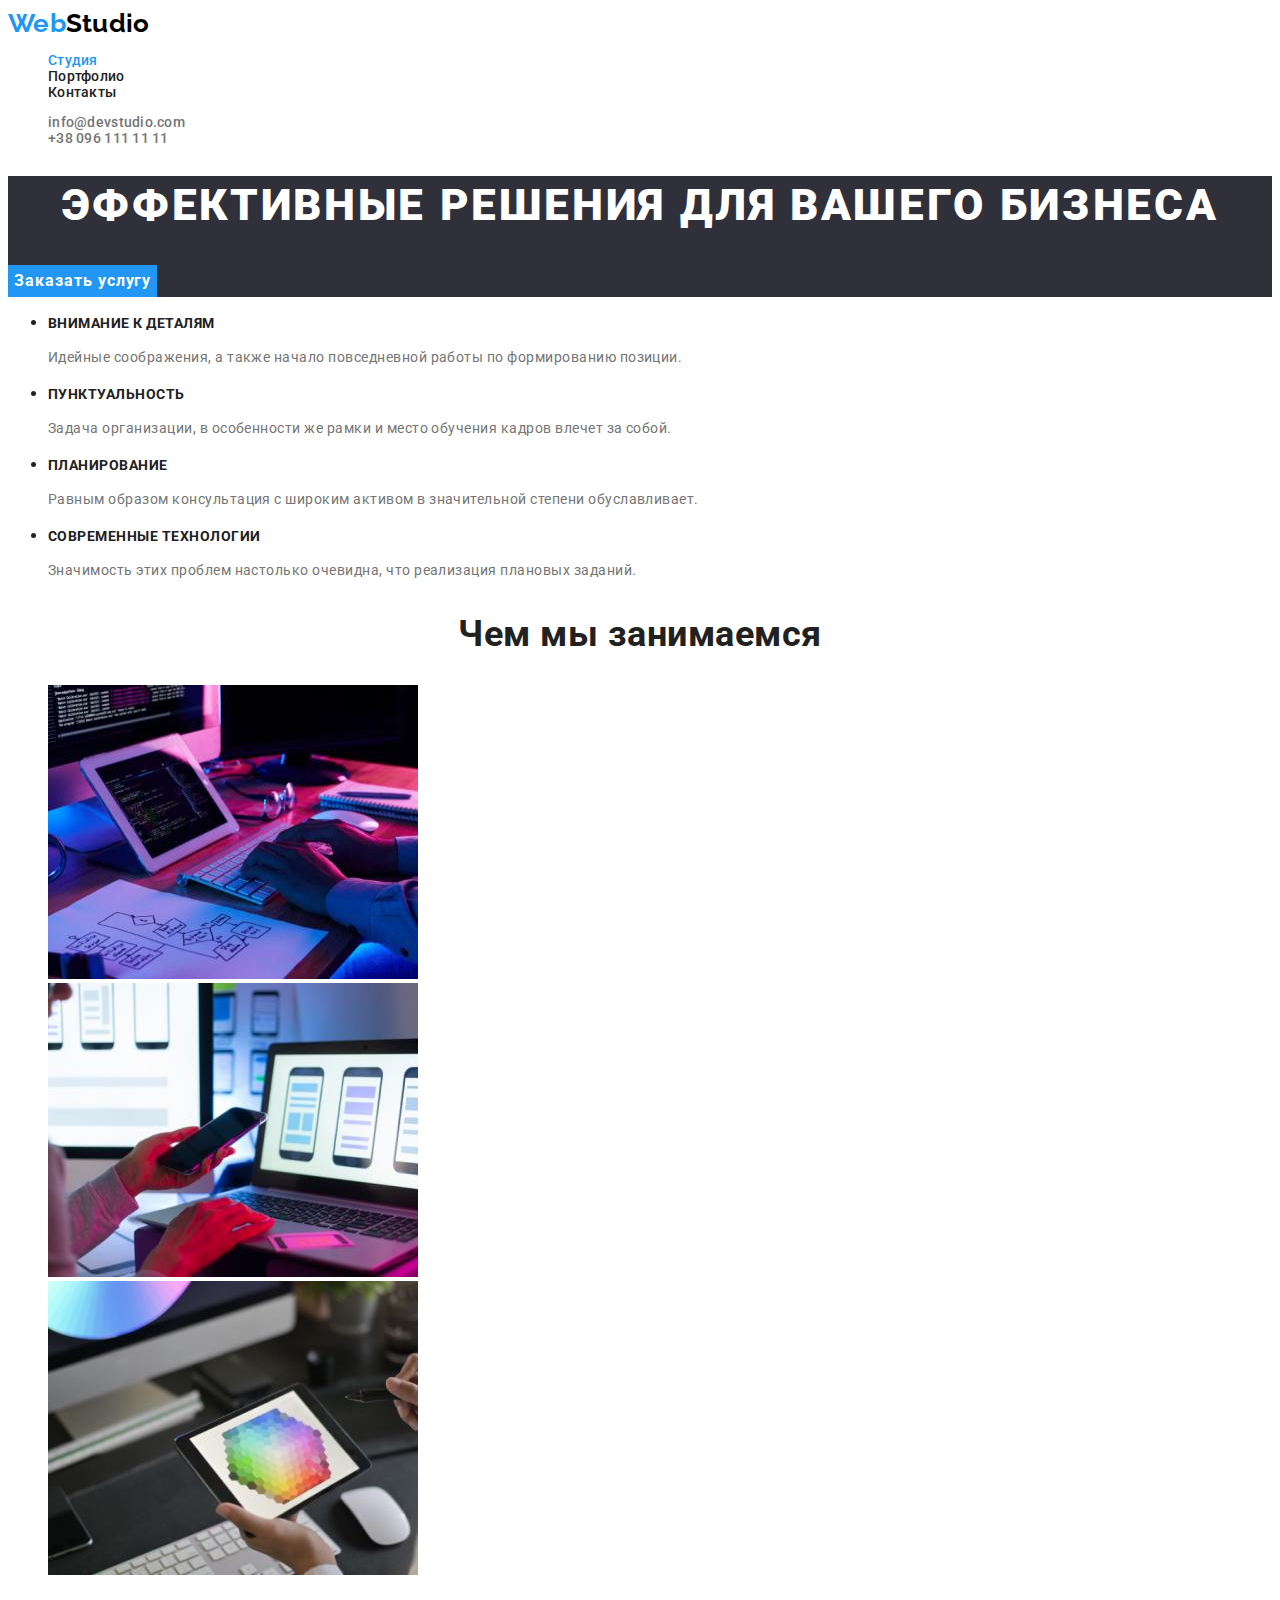
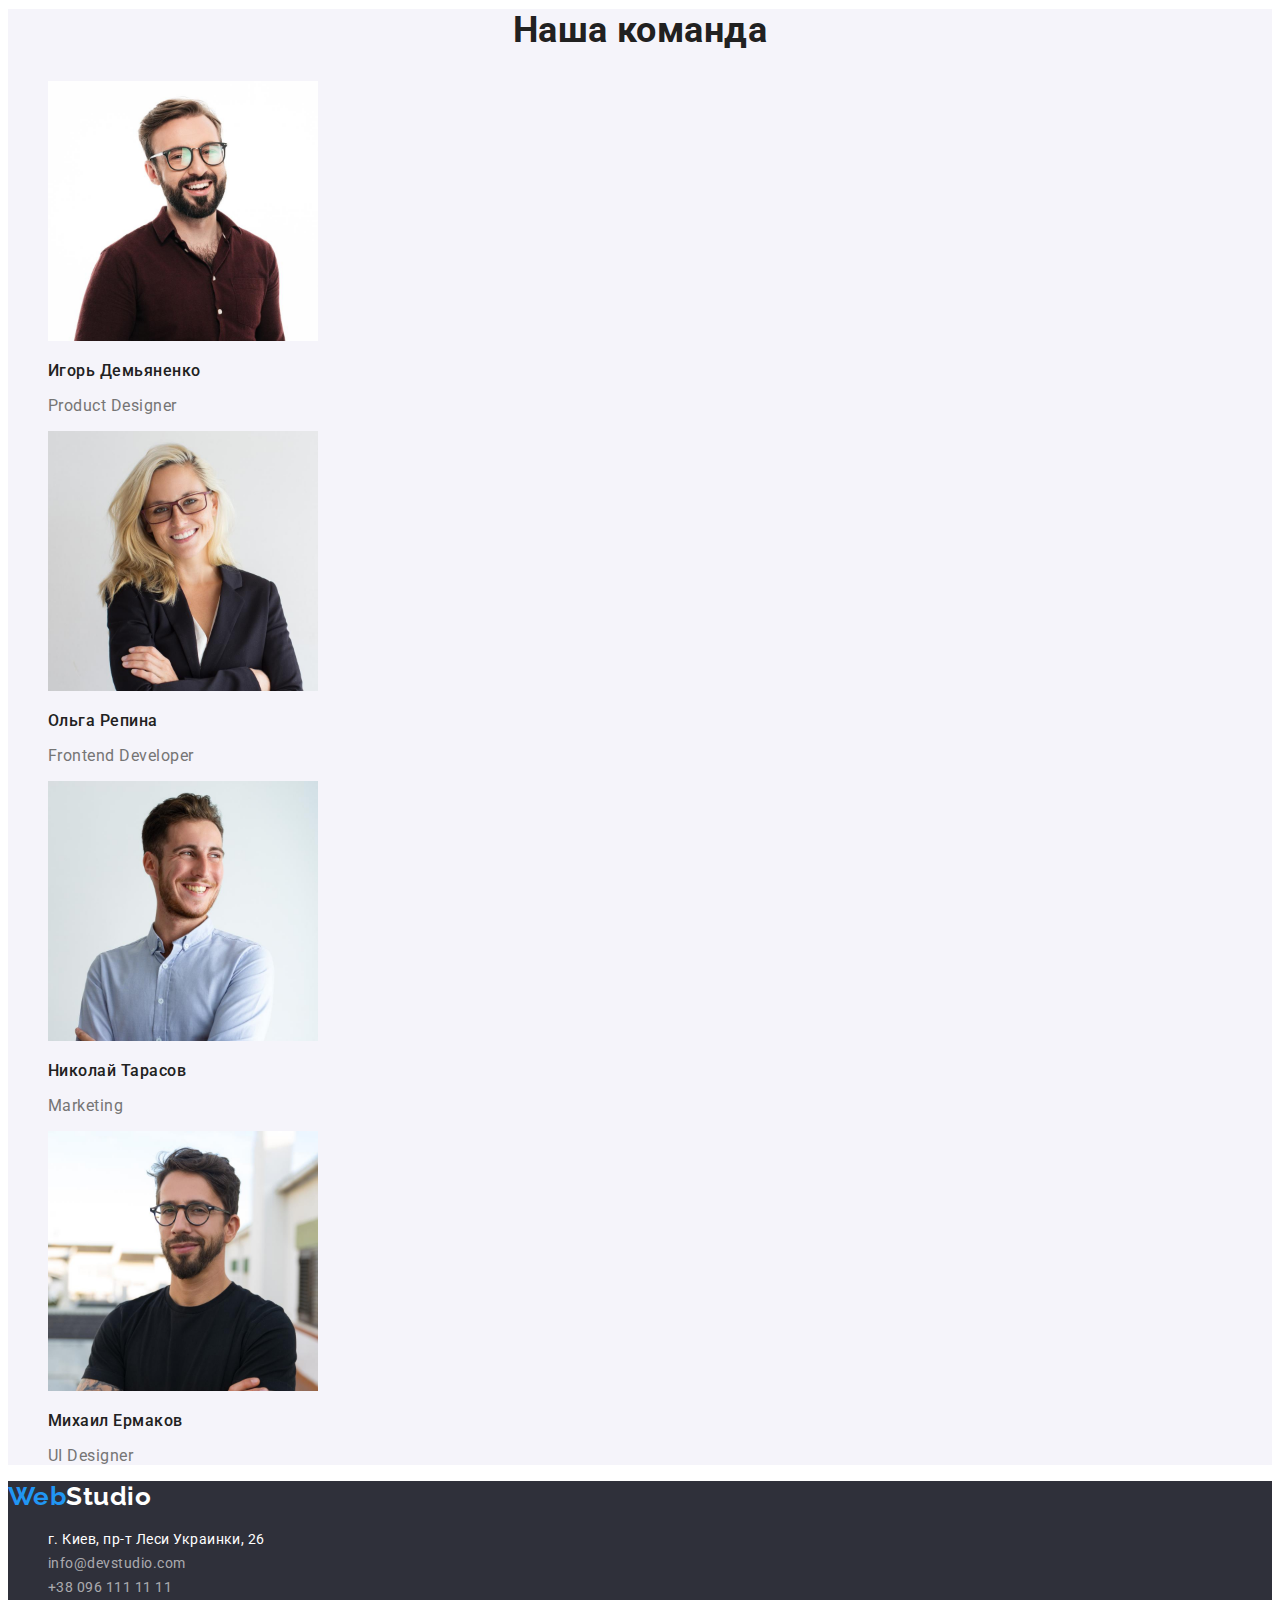
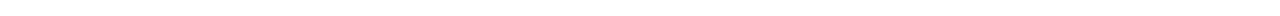
<file: index.html>
<!DOCTYPE html>
<html lang="ru">
<head>
    <meta charset="UTF-8">
    <meta http-equiv="X-UA-Compatible" content="IE=edge">
    <meta name="viewport" content="width=device-width, initial-scale=1.0">
    <title>Студия</title>
    <link rel="preconnect" href="https://fonts.googleapis.com">
    <link rel="preconnect" href="https://fonts.gstatic.com" crossorigin>
    <link href="https://fonts.googleapis.com/css2?family=Raleway:wght@700&family=Roboto:wght@400;500;700;900&display=swap" rel="stylesheet">
    <link rel="stylesheet" href="./css/styles.css">
</head>
<body>
    <!--Шапка сайта-->
    <header class="header">
        <nav class="header-navigation">
            <a href="./index.html" class="logo link">Web<span class="header-logo-text">Studio</span></a>
            
            <ul class="header-list list">
                <li class="header-item"><a href="./index.html" class="header-link link current">Студия</a></li>
                <li class="header-item"><a href="./portfolio.html" class="header-link link">Портфолио</a></li>
                <li class="header-item"><a href="" class="header-link link">Контакты</a></li>
            </ul>
        </nav>

        <ul class="header-list-contacts list">
            <li><a href="mailto:info@devstudio.com" class="header-link-contacts link">info@devstudio.com</a></li>
            <li><a href="tel:+380961111111" class="header-link-contacts link">+38 096 111 11 11</a></li>
        </ul>
    </header>
    <!--Main -->
       <main>

            <section class="hero">
                    <h1 class="hero-title">Эффективные решения для вашего бизнеса</h1>
                    <button type="button" class="hero-btn">Заказать услугу</button>
            </section>            
        
            <!--Секция2-->
            <section class="features">
                <h2 hidden>Особенности</h2>
                <ul class="features-list">
                    <li class="features-item">
                        <h3 class="features-item-title">Внимание к деталям</h3>
                        <p class="features-item-text">Идейные соображения, а также начало повседневной работы по формированию позиции.</p>
                    </li>
                    <li class="features-item">
                        <h3 class="features-item-title">Пунктуальность</h3>
                        <p class="features-item-text">Задача организации, в особенности же рамки и место обучения кадров влечет за собой.</p>
                    </li>
                    <li class="features-item">
                        <h3 class="features-item-title">Планирование</h3>
                        <p class="features-item-text">Равным образом консультация с широким активом в значительной степени обуславливает.</p>
                    </li >
                    <li class="features-item">
                        <h3 class="features-item-title">Современные технологии</h3>
                        <p class="features-item-text">Значимость этих проблем настолько очевидна, что реализация плановых заданий.</p>
                    </li>
                </ul>
            </section>
            <!--Секция3-->
            <section class="about">
                <h2 class="about-title">Чем мы занимаемся</h2>
                <ul class="about-list list">
                    <li class="about-item"><img src="./images/box1.jpg" alt="Пишет программу" width="370"></li>
                    <li class="about-item"><img src="./images/box2.jpg" alt="Адаптирует под телефон" width="370"></li>
                    <li class="about-item"><img src="./images/box3.jpg" alt="Адаптирует под планшет" width="370"></li>
                </ul>
            </section>
            <!--Секция4-->
            <section class="team">
                <h2 class="team-title">Наша команда</h2>
                <ul class="team-list list">
                    <li class="team-item"><img src="./images/img.jpg" alt="Фото" width="270">
                        <h3 class="team-item-title">Игорь Демьяненко</h3>
                        <p class="team-item-text">Product Designer</p>
                    </li>
                    <li class="team-item"><img src="./images/img(1).jpg" alt="Фото" width="270">
                        <h3 class="team-item-title">Ольга Репина</h3>
                        <p class="team-item-text">Frontend Developer</p>
                    </li>
                    <li class="team-item"><img src="./images/img(2).jpg" alt="Фото" width="270">
                        <h3 class="team-item-title">Николай Тарасов</h3>
                        <p class="team-item-text">Marketing</p>
                    </li>
                    <li class="team-item"><img src="./images/img(3).jpg" alt="Фото" width="270">
                        <h3 class="team-item-title">Михаил Ермаков</h3>
                        <p class="team-item-text">UI Designer</p>
                    </li>
                </ul>
            </section>
       </main>
        <!--Подвал сайта-->
        <footer class="footer">
       <a href="./index.html" class="logo link">Web<span class="footer-logo-text">Studio</span></a>
            <address class="footer-address">
            <ul class="footer-list-contacts list">
                <li class="footer-item"><a href="" class="footer-link-address link">г. Киев, пр-т Леси Украинки, 26</a></li>
                <li class="footer-item"><a href="mailto:info@devstudio.com" class="footer-link-contacts link">info@devstudio.com</a></li>
                <li class="footer-item"><a href="tel:+380961111111" class="footer-link-contacts link">+38 096 111 11 11</a></li>
            </ul>
            </address>
        </footer>
</body>
</html>
</file>
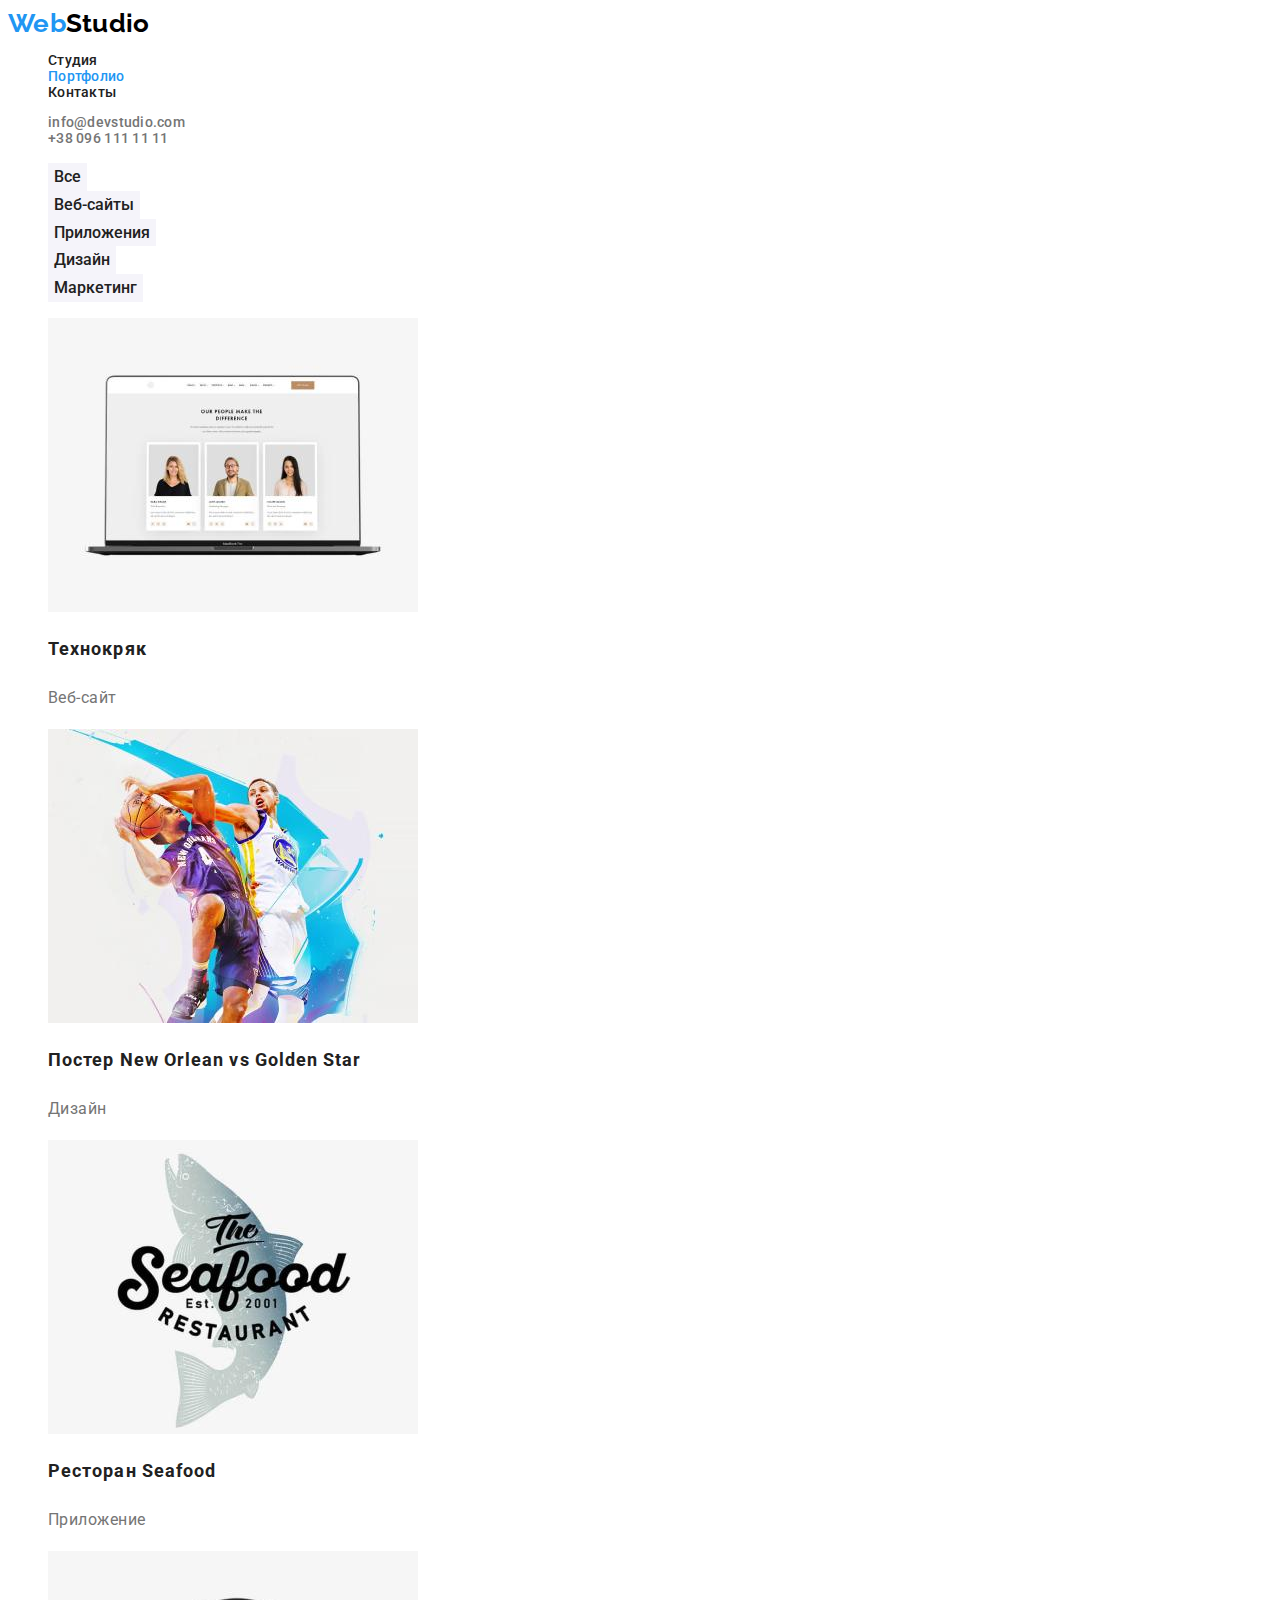
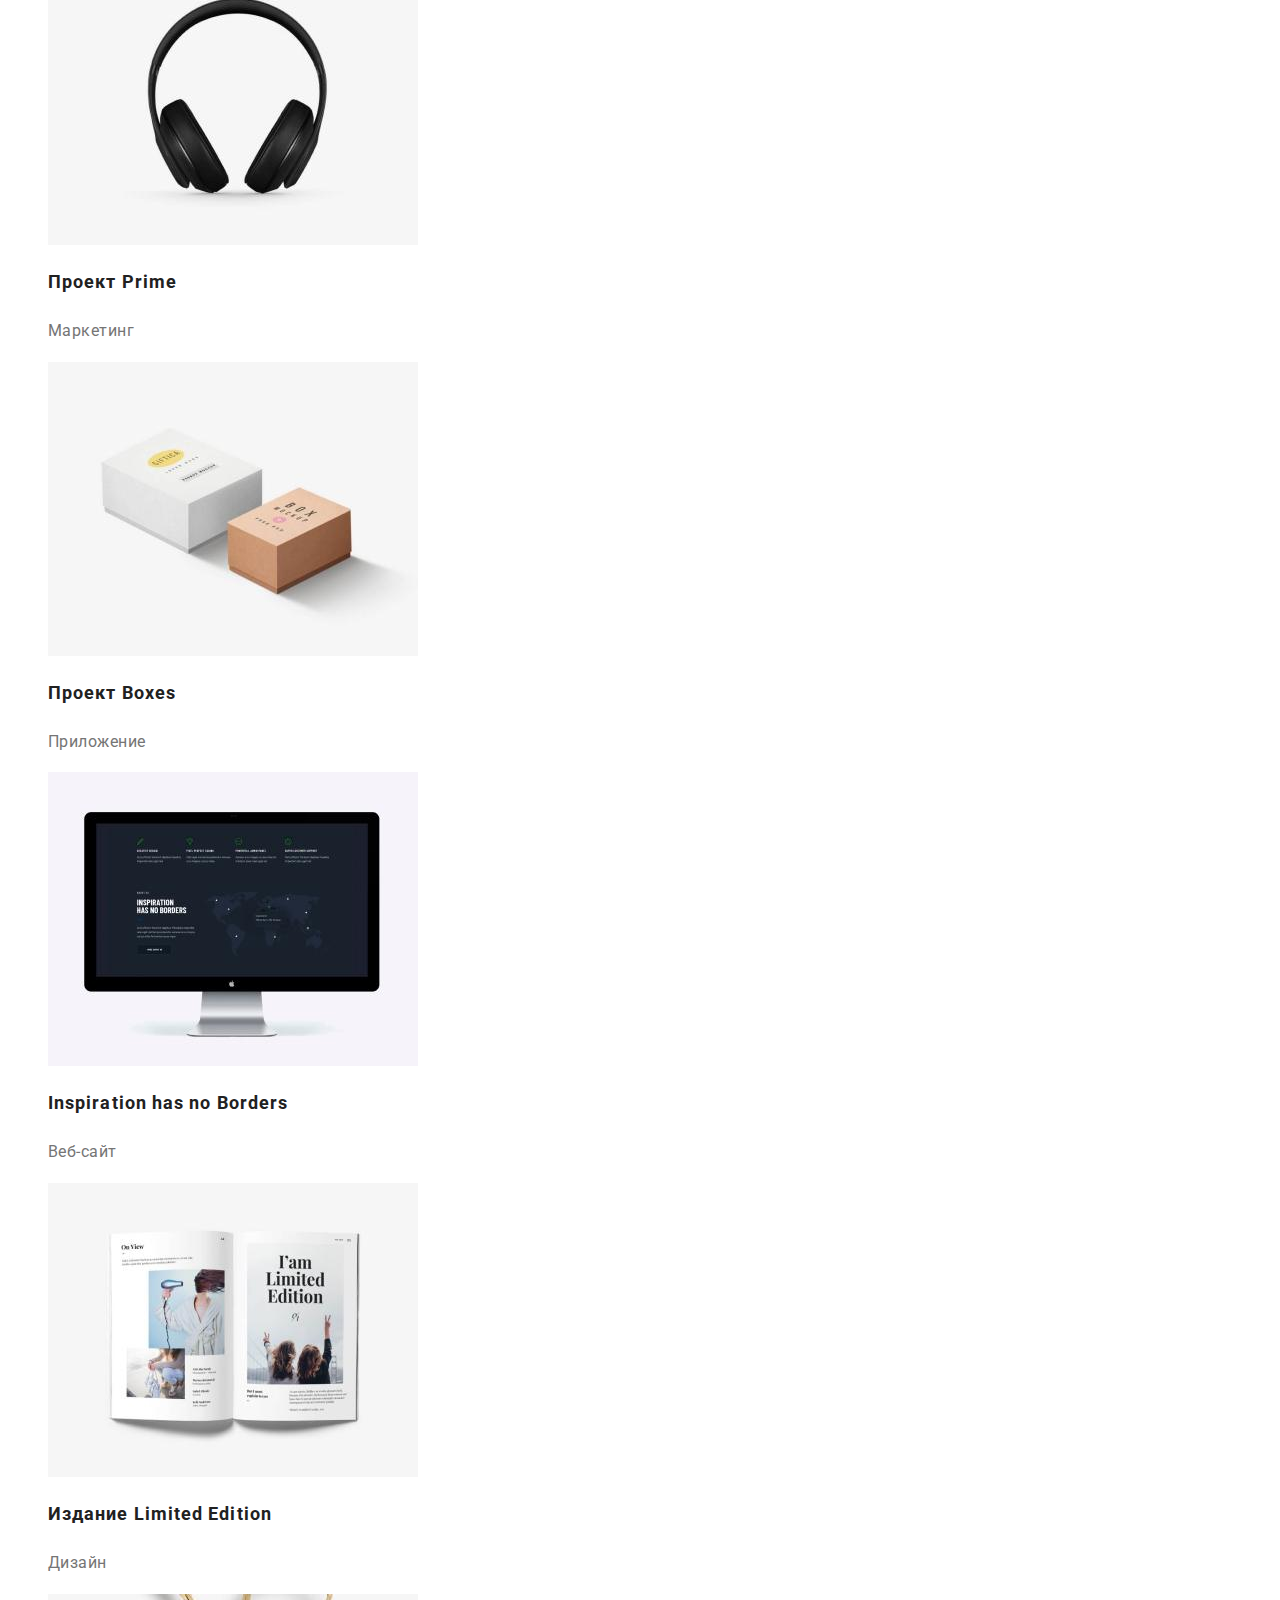
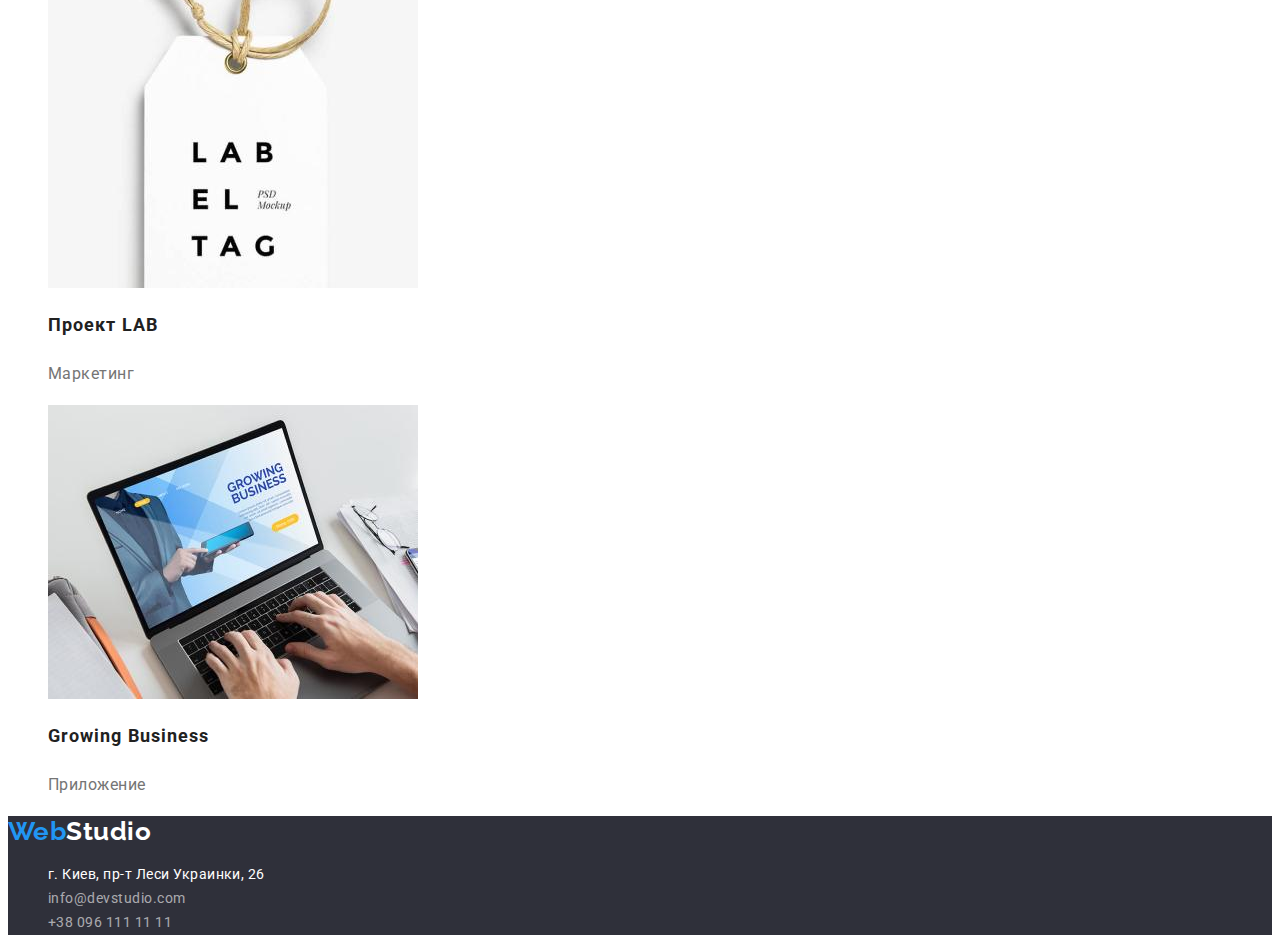
<file: portfolio.html>
<!DOCTYPE html>
<html lang="ru">
<head>
    <meta charset="UTF-8">
    <meta http-equiv="X-UA-Compatible" content="IE=edge">
    <meta name="viewport" content="width=device-width, initial-scale=1.0">
    <title>Document</title>
    <link rel="preconnect" href="https://fonts.googleapis.com">
    <link rel="preconnect" href="https://fonts.gstatic.com" crossorigin>
    <link href="https://fonts.googleapis.com/css2?family=Raleway:wght@700&family=Roboto:wght@400;500;700;900&display=swap" rel="stylesheet">
    <link rel="stylesheet" href="./css/styles.css">
</head>
<body>
    <!--Шапка сайта--> 
    <header class="header">
        <nav class="header-navigation">
            <a href="./index.html" class="logo link">Web<span class="header-logo-text">Studio</span></a>
            
            <ul class="header-list list">
                <li class="header-item"><a href="./index.html" class="header-link link">Студия</a></li>
                <li class="header-item"><a href="./portfolio.html" class="header-link link current">Портфолио</a></li>
                <li class="header-item"><a href="" class="header-link link">Контакты</a></li>
            </ul>
        </nav>

        <ul class="header-list-contacts list">
            <li><a href="mailto:info@devstudio.com" class="header-link-contacts link">info@devstudio.com</a></li>
            <li><a href="tel:+380961111111" class="header-link-contacts link">+38 096 111 11 11</a></li>
        </ul>
    </header>
    <!-- Main -->
    <main>
            <section class="filter">
            <h1 hidden>Портфолио</h1>
            <ul class="buttons-list list">
                <li class="filter-item"><button type="button" class="filter-btn">Все</button></li>
                <li class="filter-item"><button type="button" class="filter-btn">Веб-сайты</button></li>
                <li class="filter-item"><button type="button" class="filter-btn">Приложения</button></li>
                <li class="filter-item"><button type="button" class="filter-btn">Дизайн</button></li>
                <li class="filter-item"><button type="button" class="filter-btn">Маркетинг</button></li>
            </ul>
            <ul class="filter-list list">
                <li class="filter-list-item">
                   <img src="./images/project1.jpg" alt="Ноутбук" width="370" height="294">
                   <h2 class="filter-list-title">Технокряк</h2>
                   <p class="filter-list-text">Веб-сайт</p>  
                </li>
                <li class="filter-list-item">
                   <img src="./images/project2.jpg" alt="Два баскетболиста" width="370" height="294">
                   <h2 class="filter-list-title">Постер New Orlean vs Golden Star</h2>
                   <p class="filter-list-text">Дизайн</p>  
                </li>
                <li class="filter-list-item">
                   <img src="./images/project3.jpg" alt="Логотип ресторана" width="370" height="294">
                   <h2 class="filter-list-title">Ресторан Seafood</h2>
                   <p class="filter-list-text">Приложение</p>  
                </li>
                <li class="filter-list-item">
                   <img src="./images/project4.jpg" alt="Наушники" width="370" height="294">
                   <h2 class="filter-list-title">Проект Prime</h2>
                   <p class="filter-list-text">Маркетинг</p>  
                </li>
                <li class="filter-list-item">
                   <img src="./images/project5.jpg" alt="Две коробки" width="370" height="294">
                   <h2 class="filter-list-title">Проект Boxes</h2>
                   <p class="filter-list-text">Приложение</p>  
                </li>
                <li class="filter-list-item">
                   <img src="./images/project6.jpg" alt="Монитор" width="370" height="294">
                   <h2 class="filter-list-title">Inspiration has no Borders</h2>
                   <p class="filter-list-text">Веб-сайт</p>  
                </li>
                <li class="filter-list-item">
                   <img src="./images/project7.jpg" alt="Журнал" width="370" height="294">
                   <h2 class="filter-list-title">Издание Limited Edition</h2>
                   <p class="filter-list-text">Дизайн</p>  
                </li>
                <li class="filter-list-item">
                   <img src="./images/project8.jpg" alt="Бирка" width="370" height="294">
                   <h2 class="filter-list-title">Проект LAB</h2>
                   <p class="filter-list-text">Маркетинг</p>  
                </li>
                <li class="filter-list-item">
                   <img src="./images/project9.jpg" alt="Работает на ноутбуке" width="370" height="294">
                   <h2 class="filter-list-title">Growing Business</h2>
                   <p class="filter-list-text">Приложение</p>  
                </li>
            </ul>
        </section>
    </main>
    <!--Подвал сайта-->
   <footer class="footer">
       <a href="./index.html" class="logo link">Web<span class="footer-logo-text">Studio</span></a>
            <address class="footer-address">
            <ul class="footer-list-contacts list">
                <li class="footer-item"><a href="" class="footer-link-address link">г. Киев, пр-т Леси Украинки, 26</a></li>
                <li class="footer-item"><a href="mailto:info@devstudio.com" class="footer-link-contacts link">info@devstudio.com</a></li>
                <li class="footer-item"><a href="tel:+380961111111" class="footer-link-contacts link">+38 096 111 11 11</a></li>
            </ul>
            </address>
        </footer>
</body>
</html>
</file>
<file: css/styles.css>
:root {
    --primary-text-color: #212121;
    --secondary-text-color:  #757575;
    --akcent-color: #2196F3;

}

body {
    font-family: Roboto, sans-serif;
    letter-spacing: 0.03em;
    background-color: #FFFFFF;
    color: var(--primary-text-color);
}

.list {
    list-style: none;
}

.link {
    text-decoration: none;
}

/* -----------HEADER----------- */

.logo {
font-family: Raleway;
font-weight: 700;
font-size: 26px;
line-height: 1.19;
color:var(--akcent-color)
}

.header-logo-text {
    color: #000000;;
}

.header {
font-weight: 500;
font-size: 14px;
line-height: 1.14;
letter-spacing: 0.02em;
}

.header-link {
font-weight: 500;
font-size: 14px;
line-height: 1.14;
letter-spacing: 0.02em;
color: var(--primary-text-color);
}

.header-navigation .current {
    color: var(--akcent-color);
}

.header-link:hover, 
.header-link:focus {
    color: var(--akcent-color);
}

.header-link-contacts {
font-weight: 500;
font-size: 14px;
line-height: 1.14;
letter-spacing: 0.02em;
color:var(--secondary-text-color);
}

.header-link-contacts:hover, 
.header-link-contacts:focus {
    color: var(--akcent-color);
}

/* -----------HERO----------- */

.hero {
    background-color: #2F303A;
}

.hero-title {
font-weight: 900;
font-size: 44px;
line-height: 1.36;
text-align: center;
letter-spacing: 0.06em;
text-transform: uppercase;
color: #FFFFFF;
}

.hero-btn {
border: 0;
cursor: pointer;
font-family: inherit;    
font-style: inherit;
font-weight: 700;
font-size: 16px;
line-height: 1.87;
display: flex;
align-items: center;
text-align: center;
letter-spacing: 0.06em;
color: #FFFFFF;
background-color: var(--akcent-color);
}

/* -----------FEATURES----------- */

.features-item-title {
font-weight: 700;
font-size: 14px;
line-height: 1.14;
text-transform: uppercase;
}

.features-item-text {
font-size: 14px;
line-height: 1.71;
color: var(--secondary-text-color);
}

/* -----------ABOUT----------- */

.about-title {
font-weight: 700;
font-size: 36px;
line-height: 1.17;
text-align: center;
}

/* -----------ABOUT----------- */

.team {
    background-color: #F5F4FA;
}

.team-title {
font-weight: 700;
font-size: 36px;
line-height: 1.17;
text-align: center;
}

.team-item-title {
font-weight: 500;
font-size: 16px;
line-height: 1.19;
}

.team-item-text {
font-size: 16px;
line-height: 19px;
color:var(--secondary-text-color);
}

/* -----------FOOTER----------- */

.footer {
    background-color: #2F303A;
}

.footer-logo-text {
    color: #FFFFFF;;
}

.footer-link-address {
font-weight: 400;
font-size: 14px;
line-height: 1.71;
color: #FFFFFF;
}

address {
font-style: inherit;
}

.footer-link-contacts {
font-weight: 400;
font-size: 14px;
line-height: 1.71;
color: rgba(255, 255, 255, 0.6);
}

/* -----------PORTFOLIO FILTER-BUTTONS----------- */

.filter-btn:hover,
.filter-btn:focus {
border: 0;
cursor: pointer;
font-family: inherit;
font-style: inherit;
font-weight: 500;
font-size: 16px;
line-height: 1.62;
text-align: center;
color: #FFFFFF;
background-color: var(--akcent-color);
}

.filter-btn {
border: 0;
cursor: pointer;
font-family: inherit;
font-style: inherit;
font-weight: 500;
font-size: 16px;
line-height: 1.62;
text-align: center; 
color: var(--primary-text-color);
background-color: #F5F4FA;
}

.filter-list-title {
font-weight:700;
font-size: 18px;
line-height: 2;
letter-spacing: 0.06em;
}

.filter-list-text {
font-size: 16px;
line-height: 1.87;
color:var(--secondary-text-color);
}
</file>
